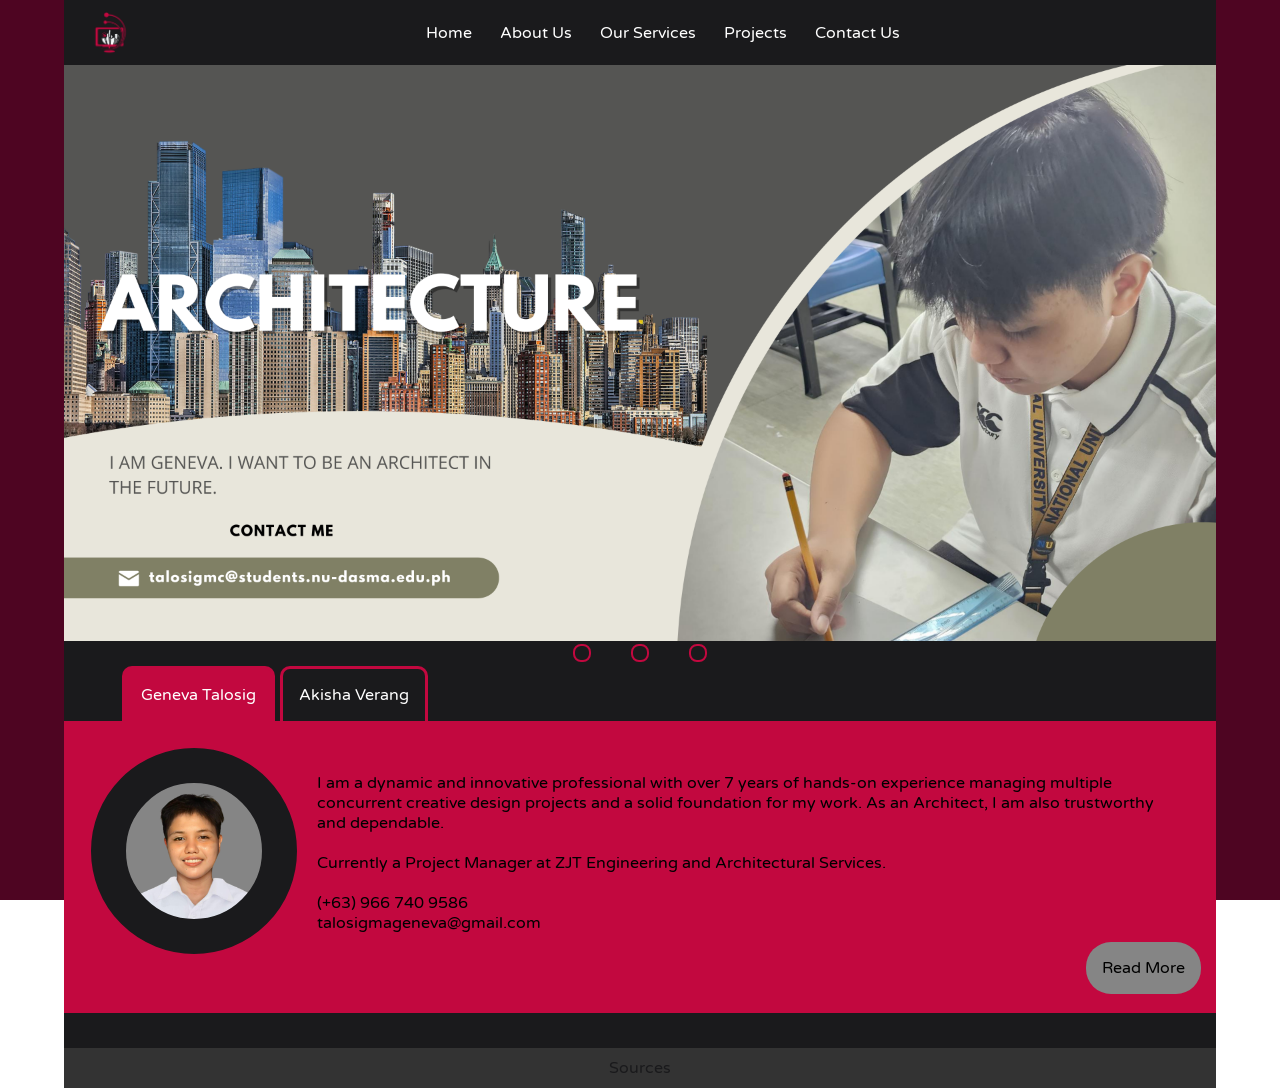
<file: index.html>
<!DOCTYPE html>
<html lang="en">
<head>
    <meta charset="UTF-8">
    <meta http-equiv="X-UA-Compatible" content="IE=edge">
    <meta name="viewport" content="width=device-width, initial-scale=1.0">
    <title>Our Portfolio Website</title>
    <link rel="stylesheet" href="css/style.css">
    <link rel="shortcut icon" href="images/logo.png" type="image/x-icon">
    <script src="js/jquery.js"></script>
    <script src="js/tabs.js"></script>
</head>
<body>
    <!--background-->
    <div class="area">
        <ul class="circles">
            <li></li>
            <li></li>
            <li></li>
            <li></li>
            <li></li>
            <li></li>
            <li></li>
            <li></li>
            <li></li>
            <li></li>
        </ul>
    </div>
    <div class="content">
        <!--
            Navigation Bar
        -->
        <div class="nav">
            <!--logo-->
            <div class="logo">
                <a href="index.html"><img src="images/logo.png" alt="Logo"></a>
            </div>
            <!--navbars-->
            <div class="navbar">
                <ul>
                    <li><a href="index.html">Home</a></li>
                    <li><a href="about.html">About Us</a></li>
                    <li><a href="service.html">Our Services</a></li>
                    <li><a href="projects.html">Projects</a></li>
                    <li><a href="contact.html">Contact Us</a></li>
                </ul>
            </div>
            <!--clear-->
            <div class="clear"></div>
        </div>

        <!--
            Slideshow
        -->
        <!--slider start-->
        <div class="slider">
            <div class="slides">
                <!--radio buttons-->
                <input type="radio" name="radio-btn" id="radio1">
                <input type="radio" name="radio-btn" id="radio2">
                <input type="radio" name="radio-btn" id="radio3">
                <!--slides-->
                <div class="slide first">
                    <img src="images/slideshow/talosig.png" alt="Slideshow first slide">
                </div>
                <div class="slide">
                    <img src="images/slideshow/verang.png" alt="Slideshow second slide">
                </div>
                <div class="slide">
                    <img src="images/slideshow/talosig-verang.png" alt="Slideshow third slide">
                </div>
                <!--buttons-->
                <div class="nav-buttons">
                    <label for="radio1" class="circle-btn"></label>
                    <label for="radio2" class="circle-btn"></label>
                    <label for="radio3" class="circle-btn"></label>
                </div>
            </div>
        </div>

        <!--homepage infos-->
        <div id="tabs">
            <ul>
                <li><a href="#" name="tab1">Geneva Talosig</a></li>
                <li><a href="#" name="tab2">Akisha Verang</a></li>
            </ul>
        </div>
        <div id="tab-content">
            <div id="tab1">
                <img src="images/profiles/talosig-pfp.png" width="18%" alt="Talosig Profile">
                <br>
                <p>I am a dynamic and innovative professional with over 7 years of hands-on experience managing multiple concurrent creative design projects and a solid foundation for my work. As an Architect, I am also trustworthy and dependable.</p>
                <br>
                <p>Currently a Project Manager at ZJT Engineering and  Architectural Services.</p>
                <br>
                <p>(+63) 966 740 9586</p>
                <p>talosigmageneva@gmail.com</p>
                <div class="clear"></div>
                <div class="tab-button">
                    <a href="about.html">Read More</a>
                </div>
            </div>
            
            <div id="tab2">
                <img src="images/profiles/verang-pfp.png" width="18%" alt="Verang Profile">
                <br>
                <p>Hi! I am Akisha Verang I am  Professional Web Developer from the Philippines with skills in web developement and software developement. Experienced in using HTML, CSS, and JavaScript coding languages. Open to new experiences. 
                </p>
                <br>
                <p>Currently a Full-Stack Developer at ISBX Philippines, Inc.</p>
                <br>
                <p>(+63) 967 284 0633</p>
                <p>verangakisha@gmail.com</p>
                <div class="clear"></div>
                <div class="tab-button">
                    <a href="about.html">Read More</a>
                </div>
            </div>
        </div>
        <!--footer-->
        <div class="footer-container">
            <footer>
                <a href="sources.html" target="_blank"><p>Sources</p></a>
            </footer>
        </div>
    </div>

</body>
</html>
</file>
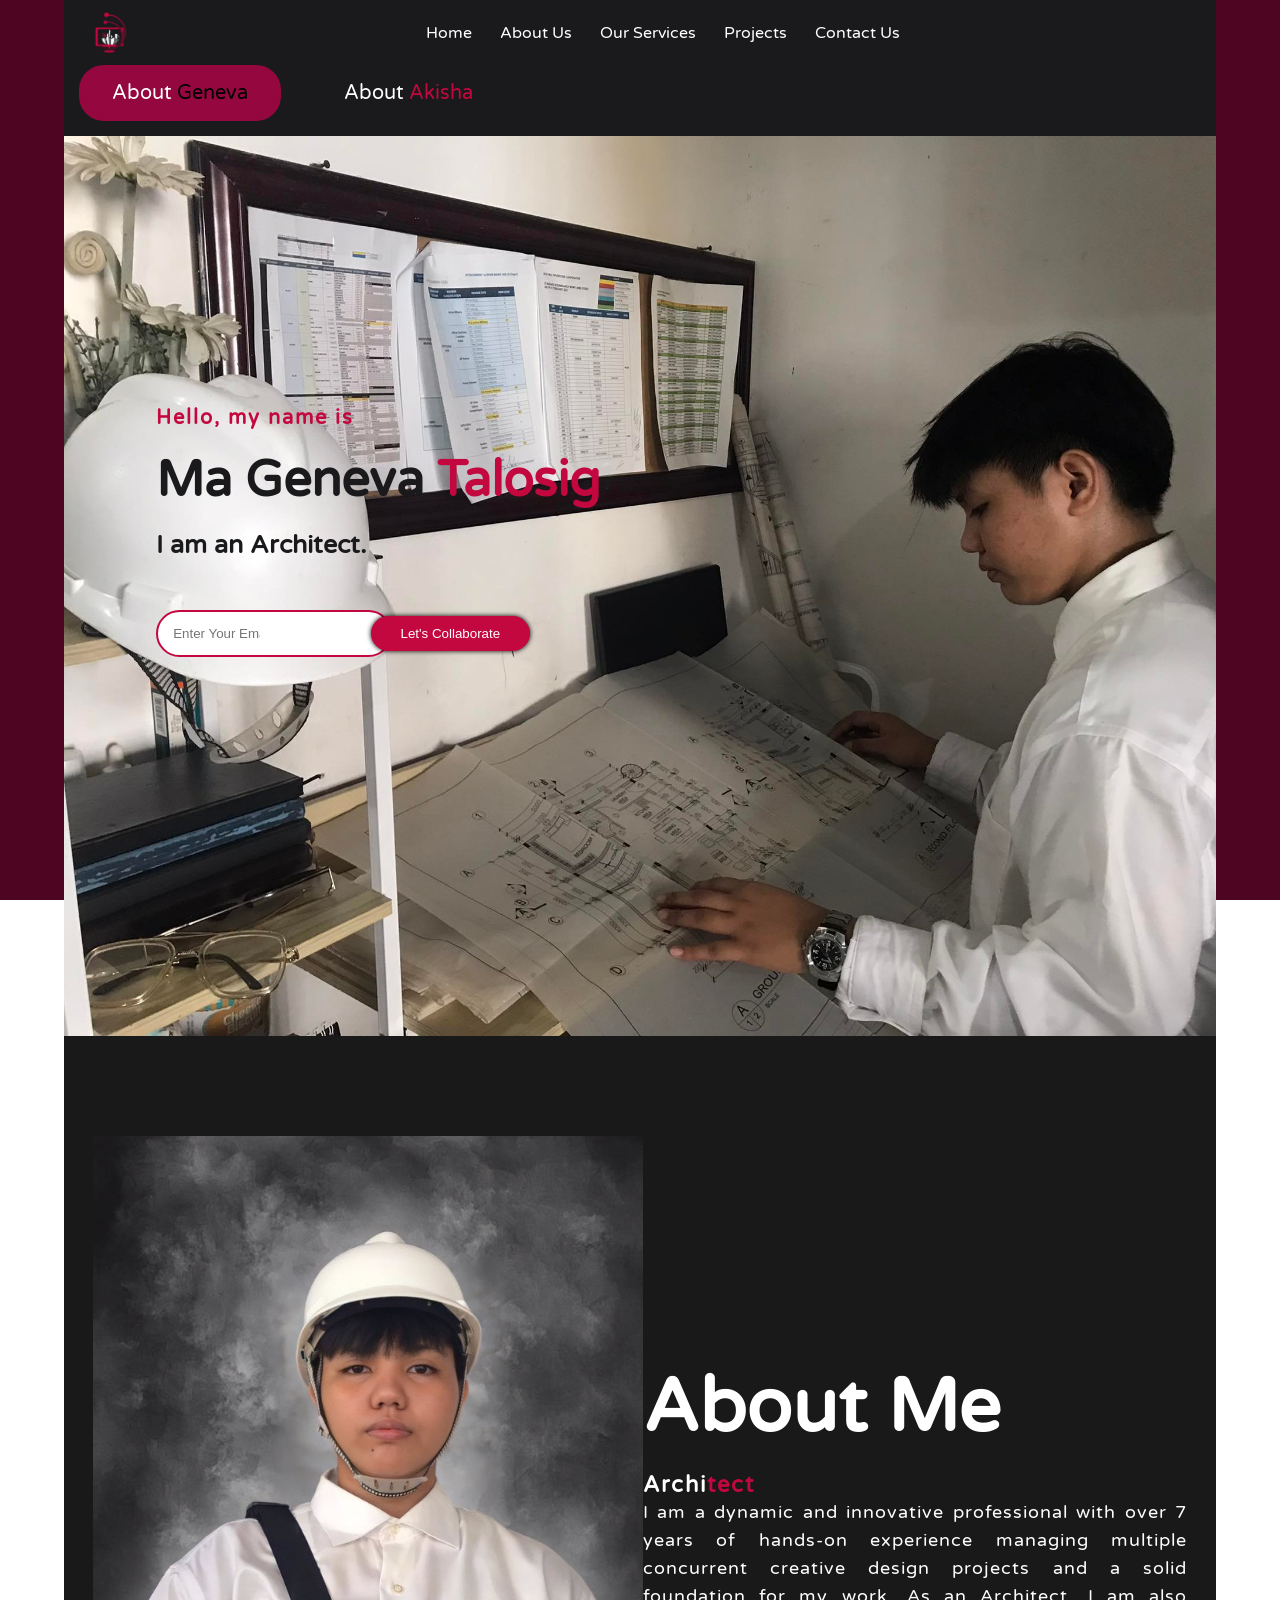
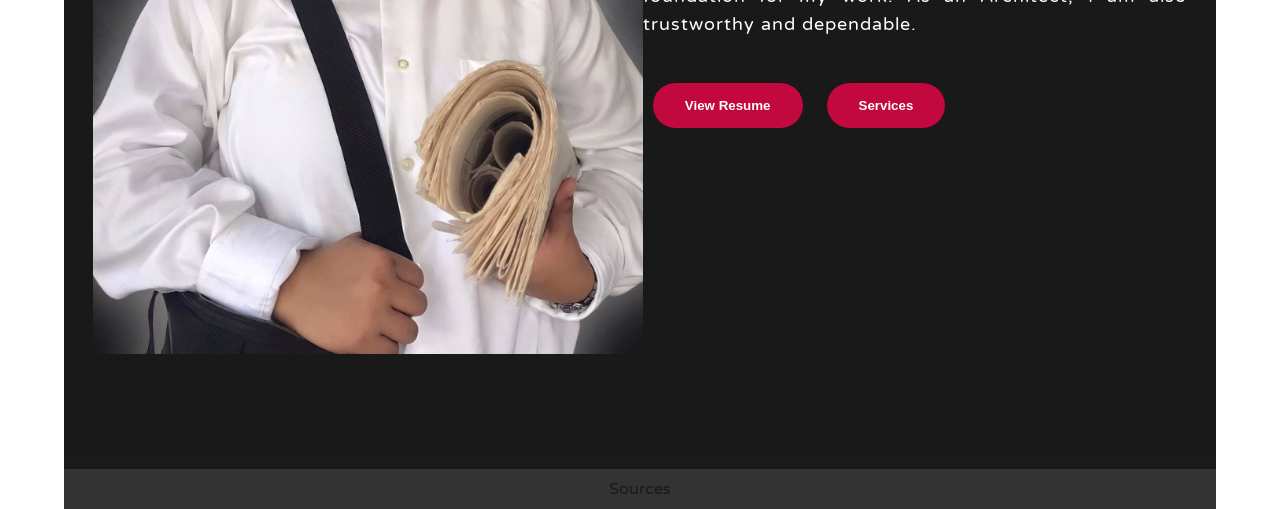
<file: about.html>
<!DOCTYPE html>
<html>
    <head>
        <meta charset="UTF-8">
        <meta http-equiv="X-UA-Compatible" content="IE=edge">
        <meta name="viewport" content="width=device-width, initial-scale=1.0">
        <title>About Us</title>
        <link rel="stylesheet" href="css/style.css">
        <link rel="stylesheet" href="https://cdnjs.cloudflare.com/ajax/libs/font-awesome/5.15.3/css/all.min.css" integrity="sha512-iBBXm8fW90+nuLcSKlbmrPcLa0OT92xO1BIsZ+ywDWZCvqsWgccV3gFoRBv0z+8dLJgyAHIhR35VZc2oM/gI1w==" crossorigin="anonymous" referrerpolicy="no-referrer" />
        <link rel="shortcut icon" href="images/logo.png" type="image/x-icon">
        <script src="js/jquery.js"></script>
        <script src="js/tabs-about.js"></script>
    </head>
    <body>
    <!--background-->
    <div class="area">
        <ul class="circles">
            <li></li>
            <li></li>
            <li></li>
            <li></li>
            <li></li>
            <li></li>
            <li></li>
            <li></li>
            <li></li>
            <li></li>
        </ul>
    </div>
    <div class="content">
        <!--
            Navigation Bar
        -->
        <div class="nav">
            <!--logo-->
            <div class="logo">
                <a href="index.html"><img src="images/logo.png" alt="Logo"></a>
            </div>
            <!--navbars-->
            <div class="navbar">
                <ul>
                    <li><a href="index.html">Home</a></li>
                    <li><a href="about.html">About Us</a></li>
                    <li><a href="service.html">Our Services</a></li>
                    <li><a href="projects.html">Projects</a></li>
                    <li><a href="contact.html">Contact Us</a></li>
                </ul>
            </div>
            <!--clear-->
            <div class="clear"></div>
        </div>

        <div id="about-tab-content">
            <div id="tab1">
                <div class="about-name">
                    <ul>
                        <li class="geneva"><a href="#" name="tab1" class="geneva current">About<span> Geneva</span></a></li>
                        <li class="kisha"><a href="#" name="tab2" class="kisha">About<span> Akisha</span></a></li>
                        <div class="clear"></div>
                    </ul>
                </div>
                <div class="tab-container">
                    <!----hero Section start---->
                    <div class="hero">
                        <div class="about-content">
                            <h4>Hello, my name is</h4>
                            <h1>Ma Geneva<span> Talosig</span></h1>
                            <h3>I am an Architect.</h3>

                            <div class="newslatter">
                                <form>
                                    <input type="email" name="email" id="mail" placeholder="Enter Your Email">
                                    <input type="submit" name="submit" value="Let's Collaborate">
                                </form>
                            </div>
                        </div>
                    </div>
                <!----About section start---->
                        <section class="about">
                            <div class="about-main">
                                <img src="images/profiles/geneva-career.jpg" alt="Geneva career shot">
                                <div class="about-text">
                                <h2>About me</h2>
                                <h5>Archi<span>tect</span></h5>
                                <p>I am a dynamic and innovative professional with over 7 years of hands-on experience managing multiple concurrent creative design projects and a solid foundation for my work. As an Architect, I am also trustworthy and dependable.
                                </p>
                                <a href="talosig-resume.html" target="_blank">
                                <button id="about-button" type="button">View Resume</button></a>
                                <a href="service.html"><button id="about-button" type="button">Services</button></a>
                            </div>
                        </section>
                    </div>
            </div>


                <div id="tab2">
                    <div class="about-name">
                        <ul>
                            <li class="geneva"><a href="#" name="tab1" class="geneva">About<span> Geneva</span></a></li>
                            <li class="kisha"><a href="#" name="tab2" class="kisha current">About<span> Akisha</span></a></li>
                        </ul>
                    </div>
                        <!----hero Section start---->
                    <div class="tab-container">
                        <div class="hero2">
                            <div class="about-content">
                                <h4>Hello, my name is</h4>
                                <h1 style="color:#fff;">Akisha<span> Verang</span></h1>
                                <h3 style="color:#fff;">I am a Developer.</h3>
                    
                                <div class="newslatter">
                                    <form>
                                        <input type="email" name="email" id="mail" placeholder="Enter Your Email">
                                        <input type="submit" name="submit" value="Let's Collaborate">
                                    </form>
                                </div>
                            </div>
                        </div>
                        <!----About section start---->
                                <section class="about">
                                    <div class="about-main">
                                    <img src="images/profiles/verang-career.png" alt="Akisha career shot">
                                    <div class="about-text">
                                    <h2>About me</h2>
                                    <h5>Develo<span>per</span></h5>
                                    <p>I am Akisha Verang I am  Professional Web Developer from the Philippines with skills in web developement and software developement. Experienced in using HTML, CSS, and JavaScript coding languages. Open to new experiences.
                                        </p>
                                        <a href="verang-resume.html" target="_blank">
                                        <button id="about-button" type="button">View Resume</button></a>
                                        <a href="service.html"><button id="about-button" type="button">Services</button></a>
                                    </div>
                                </section>
                            </div>
                        </div>
                    </div>
                <!--footer-->
        <div class="footer-container">
            <footer>
                <a href="sources.html" target="_blank"><p>Sources</p></a>
            </footer>
        </div>
        </div>
    </body>
</html>
</file>
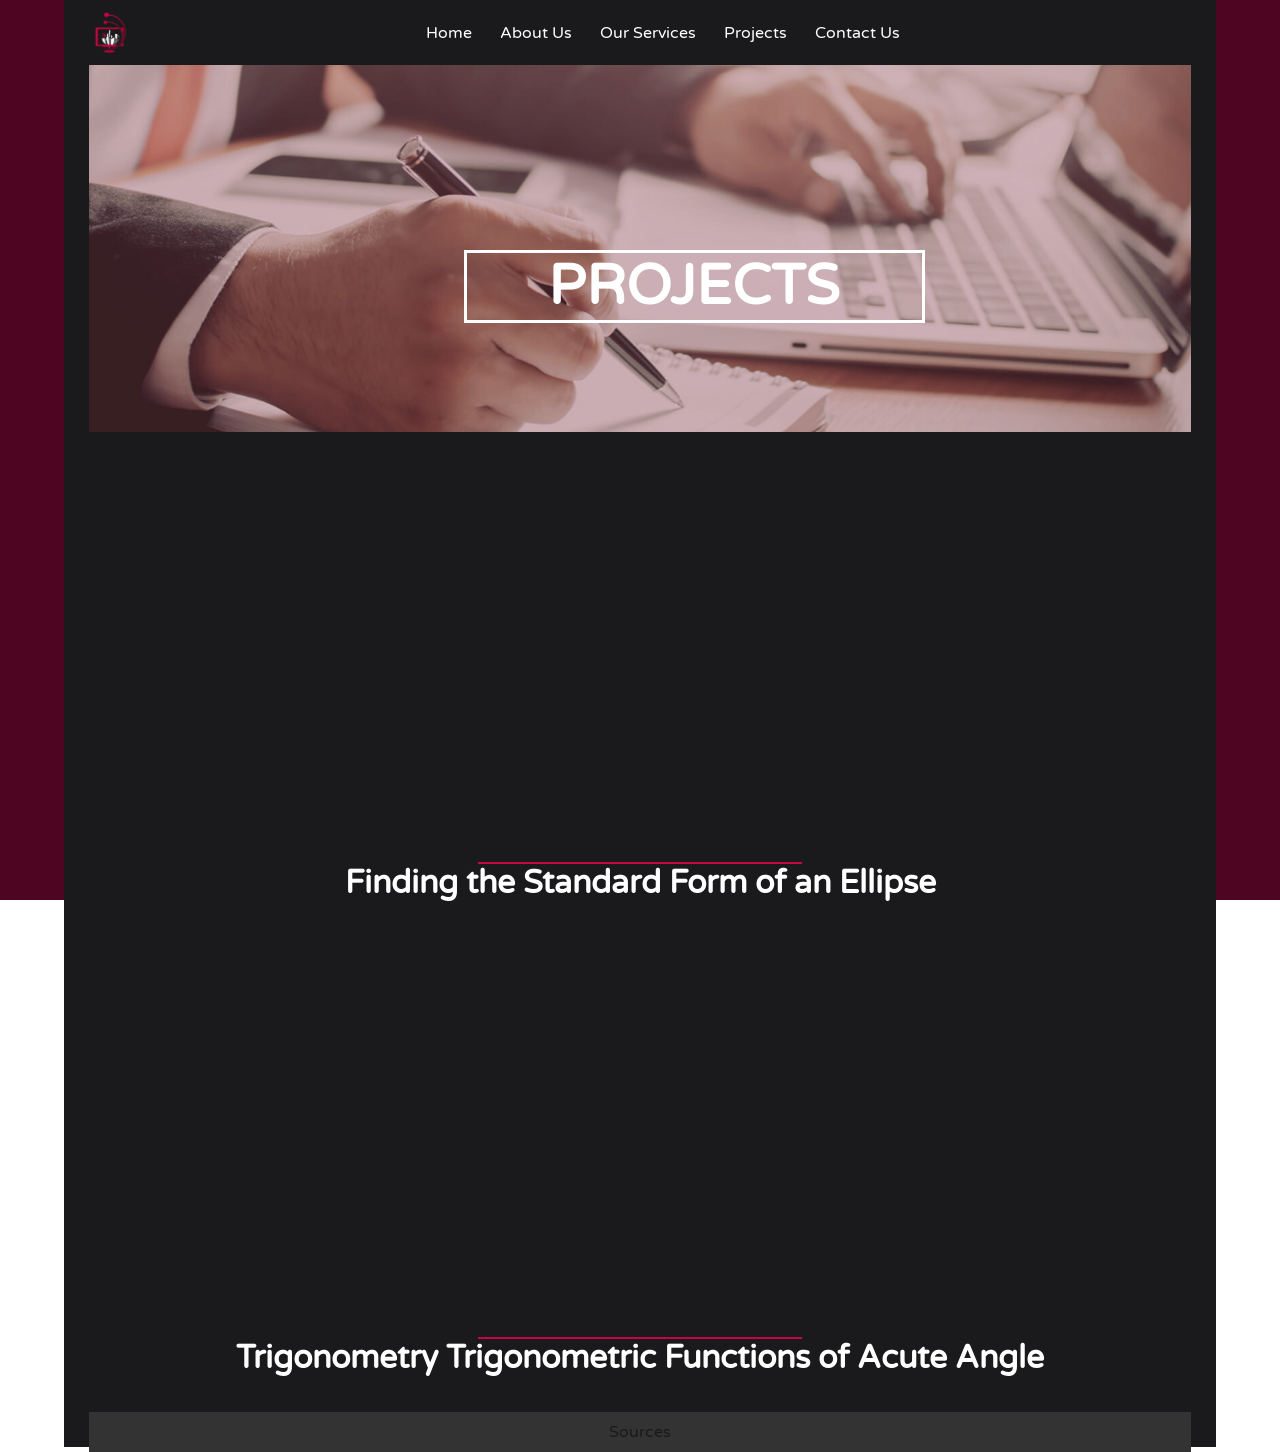
<file: projects.html>
<!DOCTYPE html>
<html lang="en">
    <head>
        <meta charset="UTF-8">
        <meta http-equiv="X-UA-Compatible" content="IE=edge">
        <meta name="viewport" content="width=device-width, initial-scale=1.0">
        <title>Our Portfolio Website</title>
        <link rel="stylesheet" type="text/css" href="css/style.css">
        <link rel="shortcut icon" href="images/logo.png" type="image/x-icon">
    </head>
<body>
<!--background-->
<div class="area">
    <ul class="circles">
        <li></li>
        <li></li>
        <li></li>
        <li></li>
        <li></li>
        <li></li>
        <li></li>
        <li></li>
        <li></li>
        <li></li>
    </ul>
</div>
<div class="content">
       <!--
            Navigation Bar
        -->
     <div class="nav">
            <!--logo-->
        <div class="logo">
            <a href="index.html"><img src="images/logo.png" alt="Logo"></a>
        </div>
            <!--navbars-->
            <div class="navbar">
                <ul>
                    <li><a href="index.html">Home</a></li>
                    <li><a href="about.html">About Us</a></li>
                    <li><a href="service.html">Our Services</a></li>
                    <li><a href="projects.html">Projects</a></li>
                    <li><a href="contact.html">Contact Us</a></li>
                </ul>
            </div>
            <!--clear-->
        <div class="clear"></div>

        <div class="project-header">
            <img src="images/headers/project-header.png" alt="Header" width="100%">
            <div class="project-headtext">
                <h1>PROJECTS</h1>
            </div>
        </div>
        <br>
        <div class="video-container">
            <div class="project-video">
                <iframe width="700" height="350" src="https://www.youtube.com/embed/gL3u639s7sg" frameborder="0"></iframe>
            </div>
            <br>
            <div class="project-text">
                <hr>
                <h1>Finding the Standard Form of an Ellipse</h1>
            </div>
            <br>
            <br>
            <br>
            <br>    
            <div class="project-video">
                <iframe width="700" height="350" src="https://www.youtube.com/embed/P3tnyCHBsdw" frameborder="0"></iframe>
            </div>
            <div class="project-text">
                <hr>
                <h1>
                    Trigonometry Trigonometric Functions of Acute Angle
                </h1>
            </div>
        </div>
        <!--footer-->
        <div class="footer-container">
            <footer>
                <a href="sources.html" target="_blank"><p>Sources</p></a>
            </footer>
        </div>
    </div>
</body>
</html>
</file>
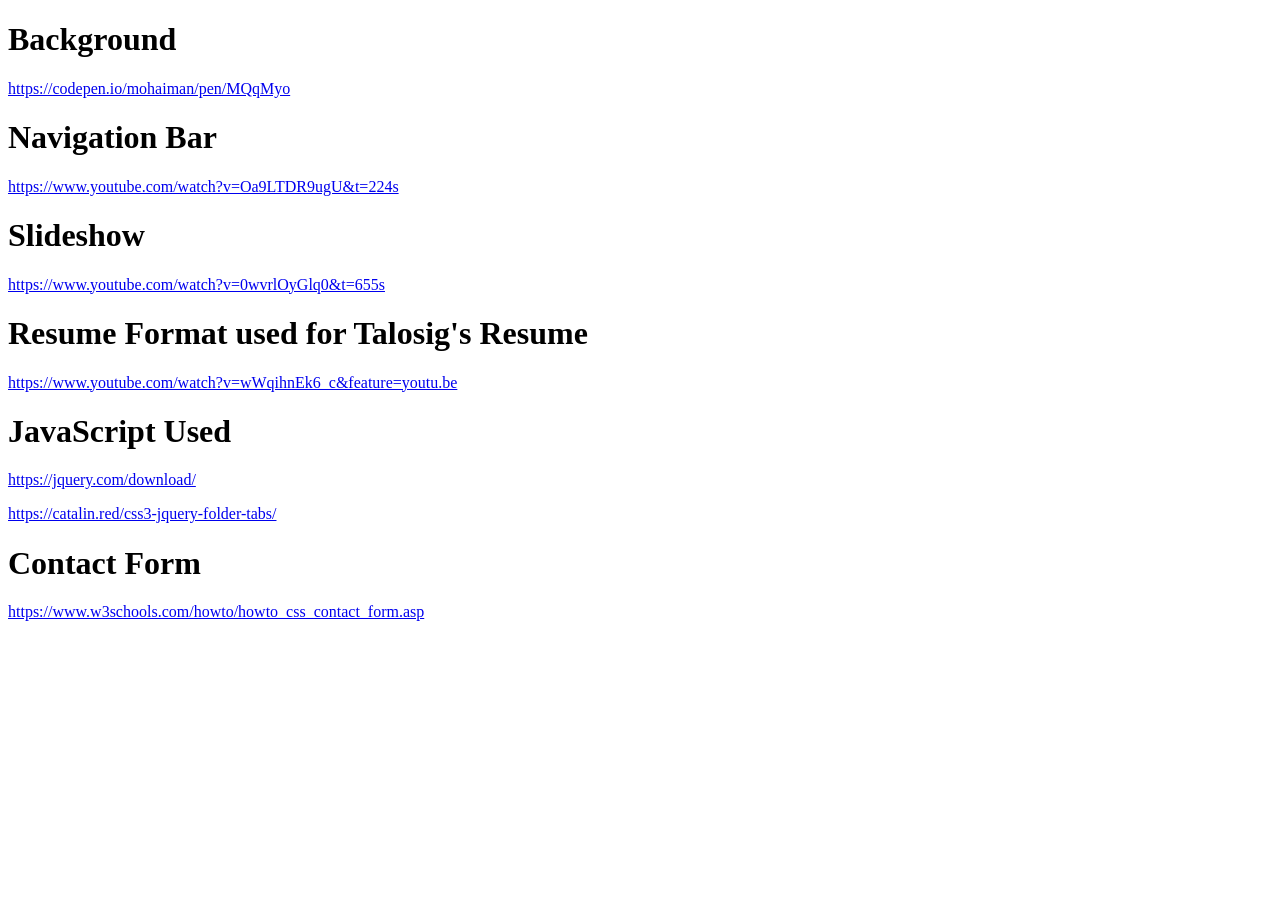
<file: sources.html>
<!DOCTYPE html>
<html lang="en">
<head>
    <meta charset="UTF-8">
    <meta http-equiv="X-UA-Compatible" content="IE=edge">
    <meta name="viewport" content="width=device-width, initial-scale=1.0">
    <title>Sources</title>
</head>
<body>
    <h1>Background</h1>
    <a href="https://codepen.io/mohaiman/pen/MQqMyo"><p>https://codepen.io/mohaiman/pen/MQqMyo</p></a>
    <h1>Navigation Bar</h1>
    <a href="https://www.youtube.com/watch?v=Oa9LTDR9ugU&t=224s">https://www.youtube.com/watch?v=Oa9LTDR9ugU&t=224s</a>
    <h1>Slideshow</h1>
    <a href="https://www.youtube.com/watch?v=0wvrlOyGlq0&t=655s">https://www.youtube.com/watch?v=0wvrlOyGlq0&t=655s</a>
    <h1>Resume Format used for Talosig's Resume</h1>
    <a href="https://www.youtube.com/watch?v=wWqihnEk6_c&feature=youtu.be">https://www.youtube.com/watch?v=wWqihnEk6_c&feature=youtu.be</a>
    <h1>JavaScript Used</h1>
    <a href="https://jquery.com/download/">https://jquery.com/download/</a>
    <a href="https://catalin.red/css3-jquery-folder-tabs/"><p>https://catalin.red/css3-jquery-folder-tabs/</p></a>
    <h1>Contact Form</h1>
    <a href="https://www.w3schools.com/howto/howto_css_contact_form.asp"><p>https://www.w3schools.com/howto/howto_css_contact_form.asp</p></a>
</body>
</html>
</file>
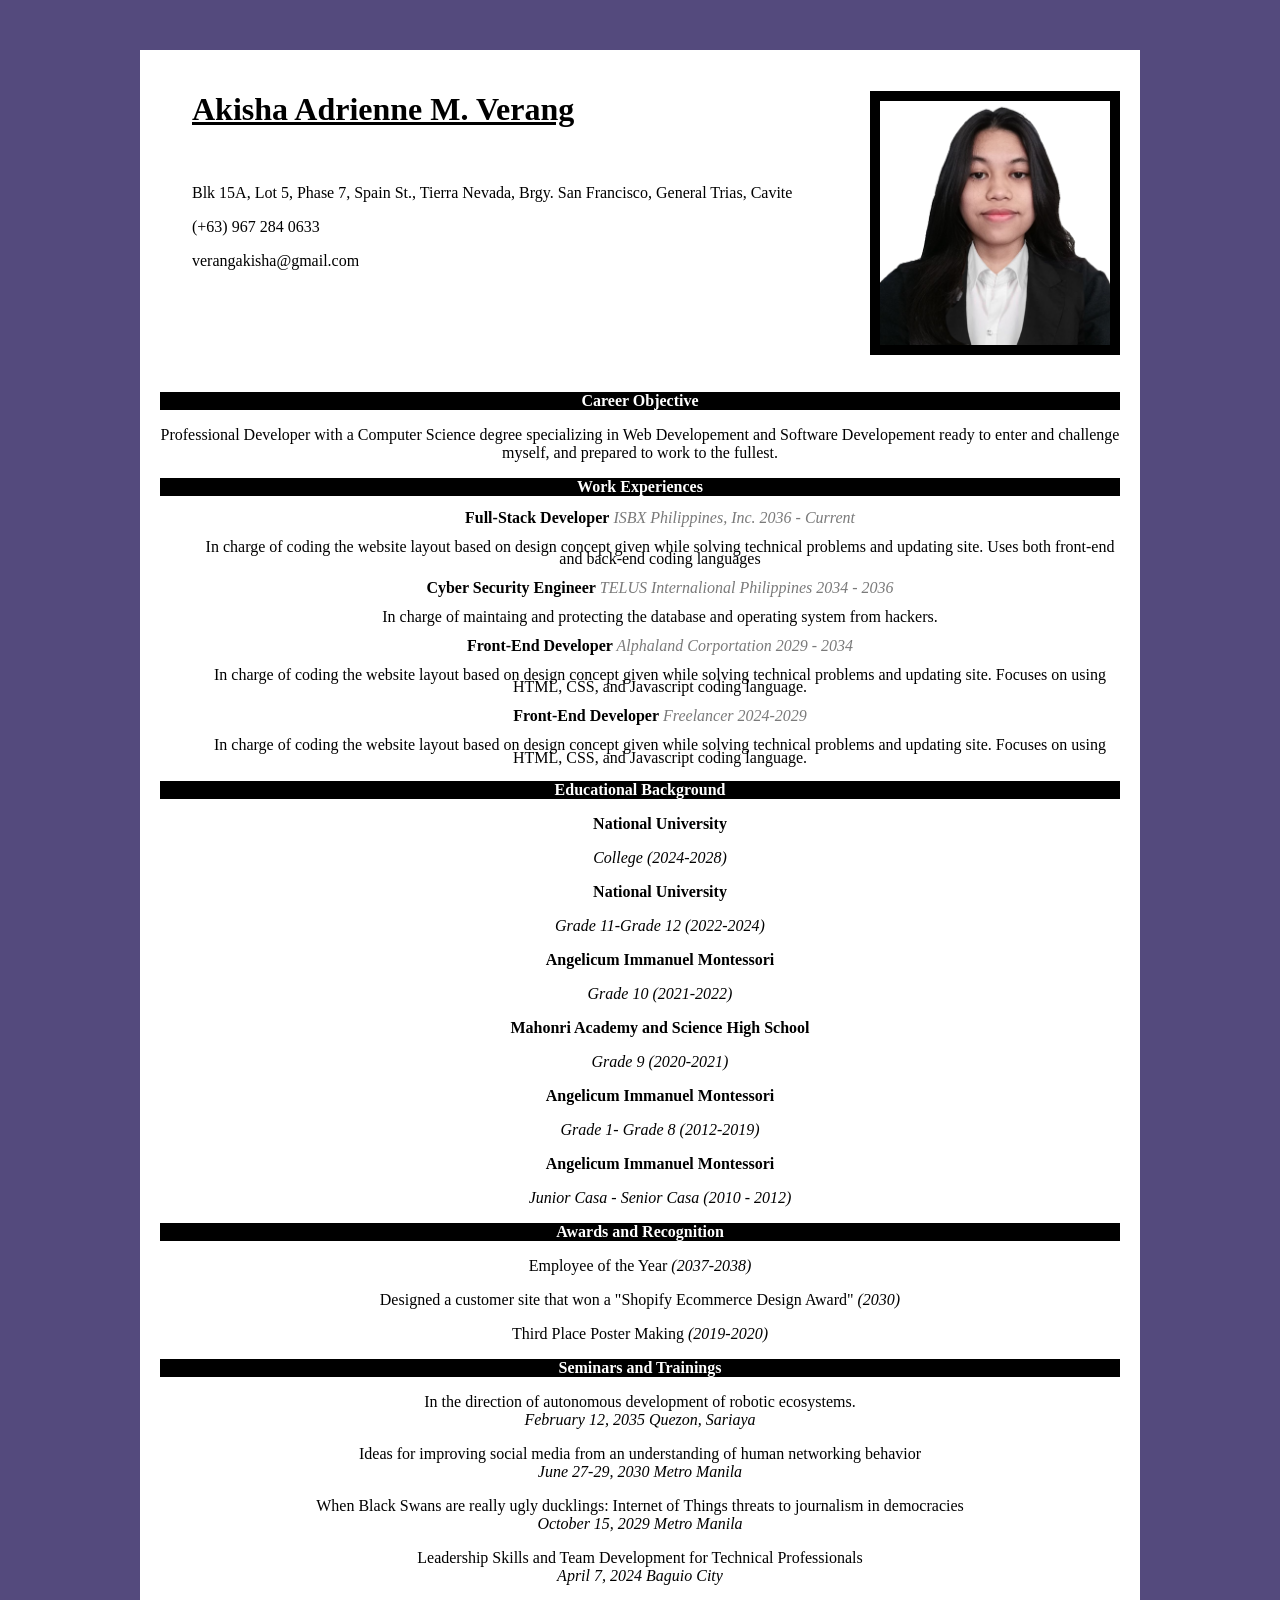
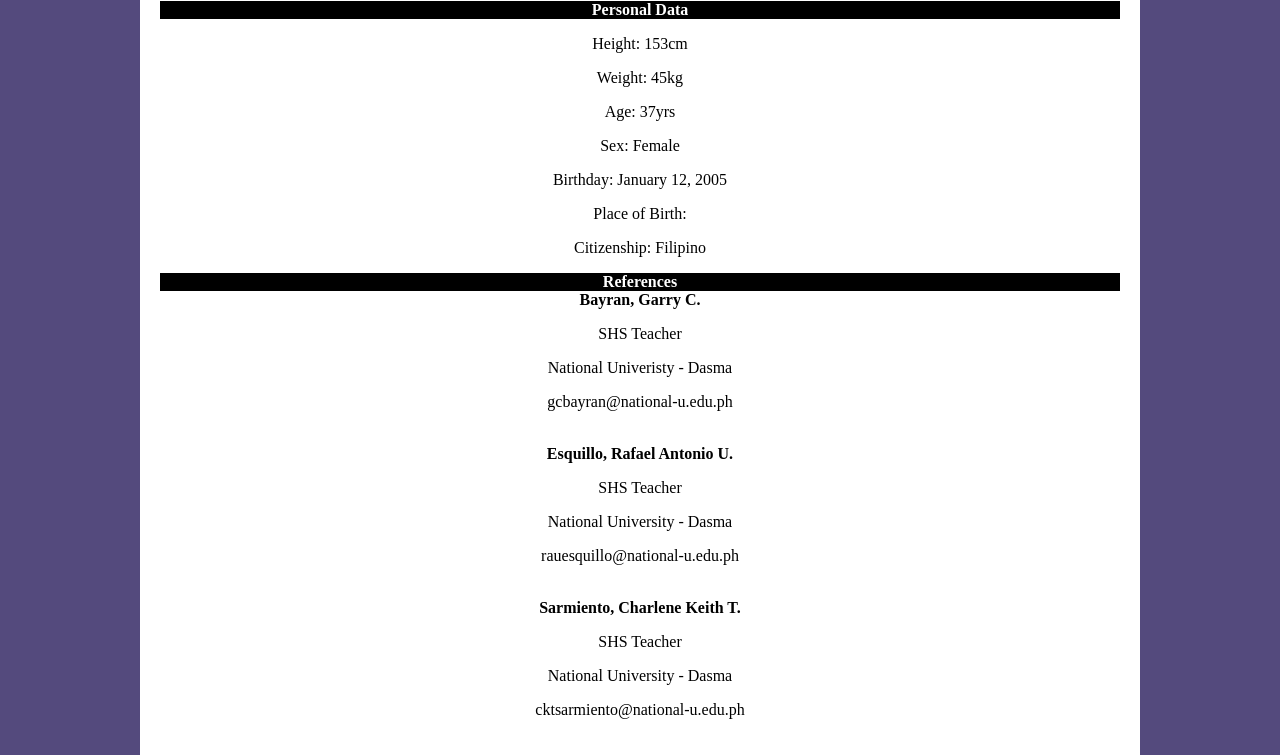
<file: verang-resume.html>
<!DOCTYPE html>
<html>
<head>
    <title>Verang Resume</title>
    <link rel="stylesheet" href="css/verang-resume-style.css">
</head>
<body>
    <div class="container">
        <div class="content">
                <div class="image fright">
                    <img src="images/profiles/verang-resumepic.png" alt="Akisha Verang" width="100%">
                </div>
            <div class="headline">
                <h1><u>Akisha Adrienne M. Verang</u></h1>
                <br>
                <p>Blk 15A, Lot 5, Phase 7, Spain St., Tierra Nevada, Brgy. San Francisco, General Trias, Cavite</p>
                <p>(+63) 967 284 0633</p>
                <p>verangakisha@gmail.com</p>
            </div>
            <br>
            <br>
            <br>
            <br>
            <br>
            <div class="objective">
                <div class="objective-head">
                    <p><b>Career Objective</b></p>
                </div>
                <p>Professional Developer with a Computer Science degree specializing in Web Developement and Software Developement ready to enter and challenge myself, and prepared to work to the fullest.</p>
            </div>
            <div class="work-exp">
                <div class="work-exp-head">
                    <b>Work Experiences</b>
                </div>
                <div class="work-exp-text">
                    <ul>
                        <li><p><b>Full-Stack Developer</b><i> ISBX Philippines, Inc. 2036 - Current</i></p>
                            <p>In charge of coding the website layout based on design concept given while solving technical problems and updating site. Uses both front-end and back-end coding languages</p></li>
                        <li><p><b>Cyber Security Engineer</b><i> TELUS Internalional Philippines 2034 - 2036</i></p>
                            <p>In charge of maintaing and protecting the database and operating system from hackers.</p></li>

                        <li><p><b>Front-End Developer</b><i> Alphaland Corportation 2029 - 2034</i></p>
                            <p>In charge of coding the website layout based on design concept given while solving technical problems and updating site. Focuses on using HTML, CSS, and Javascript coding language.</p></li>
                        <li><p><b>Front-End Developer</b> <i>Freelancer 2024-2029</i></b></p>
                        <p>In charge of coding the website layout based on design concept given while solving technical problems and updating site. Focuses on using HTML, CSS, and Javascript coding language.</p></li>

                    </ul>
                </div>
            </div>
            <div class="education">
                <div class="education-head">
                    <b>Educational Background</b>
                </div>
                <div class="education-year">
                    <div class="tertiary">
                    <ul>
                        <li>
                            <p><b>National University</b></p>
                            <i>College (2024-2028)</i>
                        </li>
                    </ul>
                    </div>
                    <div class="secondary">
                    <ul>
                        <li>
                            <p><b>National University</b></p>
                            <i>Grade 11-Grade 12 (2022-2024)</i>
                        </li>
                        <li>
                            <p><b>Angelicum Immanuel Montessori</b></p>
                            <i>Grade 10 (2021-2022)</i>
                        </li>
                        <li>
                            <p><b>Mahonri Academy and Science High School</b></p>
                            <i>Grade 9 (2020-2021)</i>
                        </li>
                        <li>
                            <p><b>Angelicum Immanuel Montessori</b></p>
                            <i>Grade 1- Grade 8 (2012-2019)</i>
                        </li>
                    </ul>
                    <div class="primary">
                    <ul>
                        <li>
                            <p><b>Angelicum Immanuel Montessori</b></p>
                            <i>Junior Casa - Senior Casa (2010 - 2012)</i>
                        </li>
                    </ul>
                    </div>
                </div>
            </div>
            <div class="awards">
                <div class="award-head">
                    <b>Awards and Recognition</b>
                </div>
                <p>Employee of the Year<i> (2037-2038)</i></p>
                <p>Designed a customer site that won a "Shopify Ecommerce Design Award"<i> (2030)</i></p>
                <p>Third Place Poster Making <i>(2019-2020)</i></p>
            </div>
            <div class="seminars">
                <div class="seminars-head">
                    <b>Seminars and Trainings</b>
                </div>
                <p>In the direction of autonomous development of robotic ecosystems. <br><i>February 12, 2035 Quezon, Sariaya</i></p>
                <p>Ideas for improving social media from an understanding of human networking behavior <br><i>June 27-29, 2030 Metro Manila</i></p>
                <p>When Black Swans are really ugly ducklings: Internet of Things threats to journalism in democracies <br><i>October 15, 2029 Metro Manila</i></p>
                <p>Leadership Skills and Team Development for Technical Professionals <br><i>April 7, 2024 Baguio City</i></p>
            </div>
            <div class="personal-data">
                <div class="personal-data-head">
                    <b>Personal Data</b>
                </div>
                <p>Height: 153cm</p>
                <p>Weight: 45kg</p>
                <p>Age: 37yrs</p>
                <p>Sex: Female</p>
                <p>Birthday: January 12, 2005</p>
                <p>Place of Birth:</p>
                <p>Citizenship: Filipino</p>
            </div>
            <div class="references">
                <div class="references-head">
                    <b>References</b>
                </div>
                <b>Bayran, Garry C.</b>
                <p>SHS Teacher</p>
                <p>National Univeristy - Dasma</p>
                <p>gcbayran@national-u.edu.ph</p>
                <br>
                <b>Esquillo, Rafael Antonio U.</b>
                <p>SHS Teacher</p>
                <p>National University - Dasma</p>
                <p>rauesquillo@national-u.edu.ph</p>
                <br>
                <b>Sarmiento, Charlene Keith T.</b>
                <p>SHS Teacher</p>
                <p>National University - Dasma</p>
                <p>cktsarmiento@national-u.edu.ph</p>
            </div>
        </div>
    </div>
</body>
</html>
</file>
<file: css/style.css>
*{
    margin:0;
    padding:0;
    box-sizing: border-box;
}

@font-face {
    font-family: ValeraRound;
    src: url(../fonts/VarelaRound-Regular.ttf);
}


body{
    margin:0;
    padding:0;
    background: transparent;
    font-family: ValeraRound;
}

/*
background
*/
.area{
    background: #4e0522;   
    width: 100%;
    height:100vh;
    z-index: 0;
    position: fixed;
}

.circles{
    position: absolute;
    top: 0;
    left: 0;
    width: 100%;
    height: 100%;
    overflow: hidden;
}

.circles li{
    position: absolute;
    display: block;
    list-style: none;
    width: 20px;
    height: 20px;
    background: rgba(255, 255, 255, 0.2);
    animation: animate 25s linear infinite;
    bottom: -150px;
    
}

.circles li:nth-child(1){
    left: 10%;
    width: 80px;
    height: 80px;
    animation-delay: 0s;
}


.circles li:nth-child(2){
    left: 90%;
    width: 20px;
    height: 20px;
    animation-delay: 2s;
    animation-duration: 12s;
}

.circles li:nth-child(3){
    left: 1%;
    width: 20px;
    height: 20px;
    animation-delay: 4s;
}

.circles li:nth-child(4){
    left: 90%;
    width: 60px;
    height: 60px;
    animation-delay: 0s;
    animation-duration: 18s;
}

.circles li:nth-child(5){
    left: 10%;
    width: 20px;
    height: 20px;
    animation-delay: 0s;
}

.circles li:nth-child(6){
    left: 90%;
    width: 110px;
    height: 110px;
    animation-delay: 3s;
}

.circles li:nth-child(7){
    left: 1%;
    width: 150px;
    height: 150px;
    animation-delay: 7s;
}

.circles li:nth-child(8){
    left: 90%;
    width: 25px;
    height: 25px;
    animation-delay: 15s;
    animation-duration: 45s;
}

.circles li:nth-child(9){
    left: 1%;
    width: 15px;
    height: 15px;
    animation-delay: 2s;
    animation-duration: 35s;
}

.circles li:nth-child(10){
    left: 90%;
    width: 150px;
    height: 150px;
    animation-delay: 0s;
    animation-duration: 11s;
}

@keyframes animate {

    0%{
        transform: translateY(0) rotate(0deg);
        opacity: 1;
        border-radius: 0;
    }

    100%{
        transform: translateY(-1000px) rotate(720deg);
        opacity: 0;
        border-radius: 50%;
    }

}

/*
content
*/
.content{
    position: absolute;
    left: 5%;
    width:90%;
    background: #1A1A1C!important;
}

/*clear*/
.clear{
    clear: both;
}

/*footer*/
.footer-container{
    margin:0 auto;
    padding:0;
    width:100%;
}

footer{
    margin:auto 0;
    padding:10px;
    z-index:10;
    position:relative;
    top:15px;
    background-color: #333;
    text-align: center;
}

footer a{
    text-decoration: none;
    color:#1A1A1C;
}

/*------------
Navigation bar
--------------*/
.nav{
    margin:0;
    padding: 10px 25px;
    width:100%;
    background-color: #1A1A1C;
    z-index: 1;
    display: flex;
    align-items: center;
    justify-content: space-between;
    flex-wrap: wrap;
    gap: 10px;
}

.navbar ul{
    margin:0;
    padding:0;
    list-style-type: none;
    display: flex;
    flex-wrap: wrap;
    align-items: center;
}

.navbar li a{
    margin: 0;
    padding:10px 14px;
    display: block;
    text-decoration: none;
    color:#fff;
    white-space: nowrap;
}

.navbar li a:hover{
    color:#C2083F;
}

.logo{
    margin:0;
    padding: 0;
    width: auto;
    flex-shrink: 0;
}

.logo img{
    width: 45px;
    display: block;
}

/*----------
Slideshow
------------*/
.slider{
    margin: 0 0 10px 0;
    padding:0;
    width:100%;
    overflow:hidden;
}

.slides{
    width:500%;
    display:flex;
}

.slides input{
    display:none;
}

.slide{
    width:20%;
    transition: 2s;
}

.slide img{
    width: 100%;
}

/*buttons*/
.nav-buttons{
    margin:0;
    left:25%;
    top:60%;
    width:50%;
    display:flex;
    position: absolute;
    justify-content: center;
}

.circle-btn{
    border:2px solid #C2083F;
    padding: 7px;
    border-radius: 8px;
    cursor:pointer;
    transition: 1s;
}

.circle-btn:not(:last-child){
    margin-right:40px;
}

.circle-btn:hover{
    background: #C2083F;
}

#radio1:checked ~ .first{
    margin-left:0;
}

#radio2:checked ~ .first{
    margin-left:-20%;
}

#radio3:checked ~ .first{
    margin-left:-40%;
}

/*------------
Homepage infos
-------------*/
#tabs ul{
    margin:20px;
    margin-right: auto;
    margin-left: auto;
    padding:0;
    width:100%;
    overflow:hidden;
    list-style-type: none;
}

#tabs li a{
    margin: 0;
    margin-left: auto;
    margin-right: 5px;
    padding:16px 16px;
    float: left;
    display:block;
    position:relative;
    left:5%;
    text-decoration: none;
    background-color: #1A1A1C;
    border: 3px solid #C2083F;
    border-bottom:transparent;
    color:#fff;
    border-radius: 10px 10px 0 0;
}

#tabs #current a,
#tabs #current a::after {
  background-color: #C2083F;
  z-index: 3;
  border-bottom:transparent;
}

#tab-content{
    margin: -20px;
    margin-left: auto;
    margin-right: auto;
    margin-bottom: 20px;
    padding: 2em;
    padding-bottom: 4em;
    min-height: 220px;
    position: relative;
    background:#C2083F;
    border-left: transparent;
    border-right: transparent;
    z-index:5;
}

#tab-content img{
    border-radius: 50%;
    float:left;
    margin-left: 0;
    margin-right: 25px;
    padding:0;
    outline: 35px solid #1A1A1C;
    outline-offset: -30px;
}

.tab-button{
    position: absolute;
    right: 15px;
    bottom: 35px;
    padding:0;
    width:100%;
    text-align: right;
}

.tab-button a{
    margin:0;
    padding:16px;
    width:100;
    text-decoration: none;
    background-color: #858585;
    color:#000;
    border-radius: 25px;
}

.tab-button a:hover{
    background-color: #1A1A1C;
    color:#fff;
}

/*about us*/

.about-name ul{
    margin:0;
    padding:0;
    margin-bottom: 15px;
    overflow:hidden;
    list-style-type: none;
    font-size: 20px;
}

.about-name li a{
    margin: 0 15px;
    padding:13px 30px;
    float: left;
    display:block;
    position: relative;
    text-decoration: none;
    color:#fff;
    border-radius:25px;
    border: 3px solid transparent;
    background-color: #1A1A1C;

}

.about-name li a:hover{
    color: white;
    text-decoration: none;
    border: 3px solid #C2083F;
    padding: 13px 30px;
    border-radius: 30px;
    transition: .4s;
}
.about-name #current a,
.about-name .current a::after,
.about-name li a.current {
  background-color: #94073F;
  color:#fff;
  border-radius: 25px;
  border: 3px solid #94073F;
}

.tab-container{
    margin:0;
    padding:0;
    width:100%;
}

.hero{
    height: 100vh;
    width: 100%;
    background-image: url(../images/backgrounds/geneva-aboutbackground.jpg);
    background-size: cover;
    background-position: center;
    position:relative;
}

.hero2{
    height: 100vh;
    width: 100%;
    background-image: url(../images/backgrounds/verang-aboutbackground.jpg);
    background-size: cover;
    background-position: center;
    position:relative;
}

span{
    color: #C3073F;
}

.current span{
    color:#000;
}
.about-content{
    position: absolute;
    top: 30%;
    left: 8%;
}
.about-content h1{
    color: #1a1a1d;
    margin: 20px 0px 20px;
    font-size: 50px;
}
.about-content h3{
    color: #1a1a1d;
    font-size: 25px;
    margin-bottom: 50px;
}
.about-content h4{
    color: #C3073F;
    letter-spacing: 2px;
    font-size: 20px;
}
.newslatter form{
    width: 380px;
    max-width: 100%;
    position: relative;
}
.newslatter form input:first-child{
    display: inline-block;
    width: 62%;
    padding: 14px 130px 14px 15px;
    border: 2px solid #C3073F;
    outline: none;
    border-radius: 30px;
}
.newslatter form input:last-child{
    position: absolute;
    display: inline-block;
    outline: none;
    border: none;
    padding: 10px 30px;
    border-radius: 30px;
    background-color: #C3073F;
    color: white;
    box-shadow: 0px 0px 5px #000, 0px 0px #858585;
    top: 6px;
    right: 6px;
}
.about{
    width: 100%;
    padding: 100px 0px;
    background-color: #191919;
}
.about img{
    height: auto;
    width: 550px;
    margin-left: 75;
}

.about-text{
    width: 550px;
}
.about-main{
    width: 1130px;
    max-width: 95%;
    margin: 0 auto;
    display: flex;
    align-items: center;
    justify-content: space-around;
}
.about-text h2{
    color: white;
    font-size: 75px;
    text-transform: capitalize;
    margin-bottom: 20px;
}
.about-text h5{
    color: white;
    letter-spacing: 2px;
    font-size: 22px;
}
.about-text p{
    color: #fcfcfc;
    letter-spacing: 1px;
    line-height: 28px;
    font-size: 18px;
    margin-bottom: 45px;
    text-align: justify;
}

.about-text a{
    margin:0 10px;
}
#about-button{
    background-color: #C3073F;
    color: white;
    text-decoration: none;
    border: 2px solid transparent;
    font-weight: bold;
    padding: 13px 30px;
    border-radius: 30px;
    transition: .4s;
}
#about-button:hover{
    background-color: transparent;
    border: 2px solid;
}
.click{
    width: 100%;
    padding: 100px 0px;
    background-color: #191919;
}
button2{
    background-color: #C3073F;
    color: white;
    text-decoration: none;
    border: 2px solid transparent;
    font-weight: bold;
    padding: 13px 30px;
    border-radius: 30px;
    transition: .4s;
}
button2:hover{
    background-color: transparent;
    border: 2px solid;
}


/*services*/

.service-container{
    margin:0;
    padding:0;
    width:100%;
}

.service-page{
    margin:0;
    padding:0;
}

.service-head{
    margin:0;
    padding:0;
    width:100%;
}

.service-headpic{
    margin:0 auto;
    margin-top:-10%;
    padding:0;
    width:25%;
}

.service-headpic img{
    border-radius: 50%;
    outline:50px solid #1A1A1C;
    outline-offset: -45px;
}

.service-content{
    margin-top:0;
    padding:0;
    width:100%;
    color:#fff;
    text-align:center;
}

.service-name hr{
    margin:auto;
    width:25%;
    color:#C2083F;
    border: 2px solid #C2083F;
}

.service-image{
    width:100%;
}

.service-image ul{
    margin:0;
    padding:20px;
    width:100%;
    list-style-type: none;
    display: flex;
    flex-wrap: wrap;
    justify-content: center;
    align-items: flex-start;
    gap: 20px;
}

.service-image ul li{
    padding:20px;
    width: 180px;
    box-sizing: border-box;
    text-align: center;
}

.service-image hr{
    width:100%;
    color:#C2083F;
    border: 1px solid #C2083F;
}

.service-name ul{
    margin:0 auto;
    padding:0;
    display: flex;
    flex-wrap: wrap;
    justify-content: center;
    align-items: center;
    gap: 15px;
    list-style-type: none;
    font-size: 20px;
    width: 100%;
}

.service-name li a{
    margin: 0;
    padding:13px 30px;
    display:block;
    text-decoration: none;
    color:#fff;
    border-radius:25px;
    border: 3px solid transparent;
    background-color: #1A1A1C;
    white-space: nowrap;
}

.service-name li a:hover{
    color: white;
    text-decoration: none;
    border: 3px solid #C2083F;
    padding: 13px 30px;
    border-radius: 30px;
    transition: .4s;
}
.service-name #current a,
.service-name .current a::after,
.service-name li a.current {
  background-color: #94073F;
  color:#fff;
  border-radius: 25px;
  border: 3px solid #94073F;
}

/*projects*/
.project-header{
    margin:0;
    padding:0;
    width:100%;
}

.project-headtext{
    margin:0;
    padding:0;
    position: absolute;
    top:250px;
    left:400px;
    font-size: 28px;
    width: 40%;
    text-align: center;
}

.project-headtext h1{
    color:#fff;
    border:3px solid #fff;
}

.video-container{
    margin:10px;
    padding:0;
    width:100%;
    position:relative;
}

.project-video{
    margin:0;
    padding:0;
    width:100%;
    text-align: center;
}

.project-video iframe{
    border-radius: 15px;
}

.project-text{
    width:100%;
    text-align: center;
}

.project-text hr{
    margin:0 auto;
    border:1px solid #C2083F;
    width:30%;
}

.project-text h1{
    color:#fff;
}

/*----------------
float
----------------*/
.fleft {
    float: left;
}

.fright {
    float: right;
}


/*contact*/
.contact-headtext{
    margin:0;
    padding:0;
    position: absolute;
    top:250px;
    left:400px;
    font-size: 28px;
    width: 40%;
    text-align: center;
}

.contact-headtext h1{
    color:#fff;
    border:3px solid #fff;
}

.contact-header{
    margin:0;
    text-align: center;
    color:#fff;
}

.profile-container{
    margin:20px;
    padding:0;
}

.profile-content h2{
    margin:10px;
    padding:0;
    color:#fff;
}
/*socmed icons*/
.soc-icon{
    margin:0;
}

.soc-icon .icon ul{
    color:#fff;
}

.soc-icon ul{
    margin:0 auto;
}

.soc-icon li{
    margin:0;
    padding:10px 16px;
    width:100%;
    min-height: 46px;
    box-sizing: border-box;
    list-style-type: none;
    border: 2px solid #C2083F;
    border-radius: 25px;
    display: flex;
    align-items: center;
}

.soc-icon li p{
    white-space: nowrap;
    margin: 0;
}

.soc-icon li p{
    color:#fff;
}

.soc-icon li:hover{
    background-color: #C2083F;
}

.soc-icon ul li{
    text-align: right;
}

.soc-image{
    margin:-10px auto;
    margin-left:20px;
    padding:0;
    width:22%;
}

.soc-image img{
    width:100%;
    border-radius: 50%;
    outline: 30px solid #1A1A1C;
    outline-offset: -25px;
}

.soc-image2{
    margin:-10px auto;
    margin-right:20px;
    padding:0;
    width:22%;
}

.soc-image2 img{
    width:100%;
    border-radius: 50%;
    outline: 30px solid #1A1A1C;
    outline-offset: -25px;
}

.profile-container{
    text-align: center;
}

.profile-content .soc-icon ul li ion-icon{
font-size: 1.2em;
margin-right: 10px;
color: #fff;
}

.profile-container{
    margin:15px auto;
}

.rightside{
    padding-left: 40px;
}

.profile-container .profile ul{
    color: #fff;
}

.profile-container .profile ul{
    position: relative;
    margin: -10px 0 10px;
    margin-right:30px;
    width:55%;
    float:right;
}
.profile-container .profile ul li{
    list-style: none;
    margin: 15px 10px;
    line-height: 1.2em;
    color: #333;
    cursor: pointer;
    display: flex;
}
.profile-container .profile-2 ul li{
        list-style: none;
        margin: 15px 10px;
        line-height: 1.2em;
        color: #333;
        cursor: pointer;
        display: flex;
}
.profile-container .profile-2 ul.soc-icon li{
    flex-direction: column;
    margin: 25px -40px;
    margin-top: -5%;
    margin-bottom: -5%;
}
.profile-container .profile-2 ul{
    position: relative;
    margin: 10px 0;
    width:55%;
}
.profile-container .profile{
    
    text-align: right;
    float: left;
    width:50%;
}

.profile .soc-icon li{
    text-align: right;
}

.profile-container .profile-2{
    
    text-align:left;
    float: right;
    width:49%;
    border-left: 1px solid #333;
}
/*-----------
contact form
------------*/
.form-container{
    margin:0 auto;
    padding:45px;
    width:100%;
    box-sizing: border-box;
    background-color: #C2083F;
}

#email{
    width:100%;
    height:35px;
}

input [type=text], select, textarea{
    margin-top: 6px; 
    margin-bottom: 16px;
    padding: 12px;  
    width:100%;
    border: 1px solid gray; 
    border-radius: 4px;     
    box-sizing: border-box; 
}

input[type=submit] {
    background-color: #1A1A1C;
    color:#fff;
    padding: 12px 20px;
    border: none;
    border-radius: 4px;
    cursor: pointer;
    text-align:center;
}

input[type=submit]:hover {
    background-color: #4e0522;
}


/*=========================================================
  RESPONSIVE FIXES
  Breakpoints: 1024px (tablet), 768px (large mobile), 480px (small mobile)
=========================================================*/

/* ---------- General / layout ---------- */
html{
    overflow-x: hidden;
}

body{
    overflow-x: hidden;
}

img{
    max-width: 100%;
}

/* ---------- Navigation ---------- */
@media (max-width: 900px){
    .nav{
        justify-content: space-between;
        padding: 8px 15px;
    }

    .logo img{
        width: 38px;
    }

    .navbar ul{
        justify-content: flex-end;
    }

    .navbar li a{
        padding: 8px 10px;
        font-size: 14px;
    }
}

@media (max-width: 480px){
    .logo img{
        width: 32px;
    }

    .navbar li a{
        padding: 6px 8px;
        font-size: 12px;
    }
}

/* ---------- Slideshow ---------- */
@media (max-width: 600px){
    .nav-buttons{
        left: 10%;
        width: 80%;
    }

    .circle-btn:not(:last-child){
        margin-right: 15px;
    }
}

/* ---------- Homepage tabs / profile info ---------- */
@media (max-width: 900px){
    #tabs li a{
        padding: 10px 12px;
        left: 0;
        font-size: 14px;
    }

    #tab-content{
        height: auto;
        padding: 1.5em;
    }

    #tab-content img{
        float: none;
        display: block;
        margin: 0 auto 15px;
        width: 35% !important;
        outline-width: 20px;
        outline-offset: -18px;
    }

    #tab-content p{
        text-align: center;
    }

    .tab-button{
        position: relative;
        right: 0;
        bottom: 0;
        text-align: center;
        margin-top: 15px;
    }
}

@media (max-width: 480px){
    #tab-content img{
        width: 55% !important;
    }
}

/* ---------- About page ---------- */
@media (max-width: 1024px){
    .about-main{
        flex-direction: column;
        text-align: center;
        width: 95%;
    }

    .about img{
        width: 80%;
        max-width: 400px;
        margin-left: 0;
    }

    .about-text{
        width: 100%;
        max-width: 550px;
        margin: 20px auto 0;
    }

    .about-text p{
        text-align: left;
    }

    .hero,
    .hero2{
        height: auto;
        min-height: 60vh;
        padding: 110px 5% 50px;
    }

    .about-content{
        position: static;
        left: auto;
        right: auto;
        top: auto;
    }

    .about-content h1{
        font-size: 36px;
    }

    .about-content h3{
        font-size: 20px;
    }
}

@media (max-width: 600px){
    .newslatter form input:first-child{
        width: 100%;
        padding: 14px 15px;
        box-sizing: border-box;
    }

    .newslatter form input:last-child{
        position: relative;
        top: 10px;
        right: 0;
        display: block;
        margin: 10px auto 0;
    }

    .about-text h2{
        font-size: 42px;
    }
}

@media (max-width: 480px){
    .about-content h1{
        font-size: 28px;
    }

    .about-content h3{
        font-size: 16px;
    }

    .about img{
        width: 90%;
    }
}

/* ---------- About-name tab buttons ---------- */
@media (max-width: 600px){
    .about-name ul{
        display: flex;
        flex-wrap: wrap;
        justify-content: center;
    }

    .about-name li a{
        margin: 5px;
        padding: 10px 18px;
        font-size: 14px;
    }
}

/* ---------- Services ---------- */
@media (max-width: 900px){
    .service-headpic{
        width: 40%;
        margin-top: -15%;
    }

    .service-headpic img{
        outline-width: 25px;
        outline-offset: -22px;
    }

    .service-name li a{
        padding: 10px 18px;
        font-size: 14px;
    }

    .service-image ul li{
        width: 40%;
        padding: 20px;
        box-sizing: border-box;
    }
}

@media (max-width: 480px){
    .service-headpic{
        width: 55%;
    }

    .service-image ul li{
        width: 90%;
    }
}

/* ---------- Projects ---------- */
@media (max-width: 900px){
    .project-headtext{
        position: relative;
        top: 0;
        left: 0;
        width: 90%;
        margin: 20px auto;
    }

    .video-container{
        margin: 10px 0;
    }

    .project-video iframe{
        width: 100%;
        height: auto;
        aspect-ratio: 16 / 9;
    }

    .project-text h1{
        font-size: 20px;
        padding: 0 10px;
    }

    .video-container br{
        display: block;
        content: "";
        margin-top: 8px;
    }
}

/* ---------- Contact ---------- */
@media (max-width: 900px){
    .contact-headtext{
        position: relative;
        top: 0;
        left: 0;
        width: 90%;
        margin: 20px auto;
    }

    .profile-container .profile,
    .profile-container .profile-2{
        float: none;
        width: 100%;
        border-left: none;
        text-align: center;
        margin-bottom: 20px;
    }

    .profile-container .profile ul,
    .profile-container .profile-2 ul{
        width: 90%;
        margin: 0 auto;
        float: none;
    }

    .soc-image,
    .soc-image2{
        margin-left: auto;
        margin-right: auto;
        width: 45%;
        float: none;
    }

    .soc-icon ul li{
        text-align: center;
    }
}

@media (max-width: 480px){
    .soc-image,
    .soc-image2{
        width: 60%;
    }

    .contact-headtext{
        font-size: 20px;
    }
}

/* ---------- Contact form ---------- */
@media (max-width: 900px){
    .form-container{
        width: 100%;
        box-sizing: border-box;
        padding: 25px;
    }
}
</file>
<file: css/verang-resume-style.css>
body{
    margin:0;
    padding:0;
    background-color: #544a7d;
    justify-content: center;
    align-items: center;
}

.container{
    margin-top: 50px;
    margin-left: auto;
    margin-right: auto;
    padding:20px;
    width:75%;
    background-color: #fff;
}

.image{
    width:25%;
    overflow: hidden;
    border: 5px solid #000;
    outline: 10px solid #000;
    outline-offset: -10px;
}

.fleft{
    float:left;
}

.fright{
    float:right;
}

.clear{
    clear: both;
}

.content{
    margin:0;
    padding:0;
    width:100%;
}

.headline{
    position:relative;
    left:2em;
}

.objective{
    margin:0;
    padding:0;
    width:100%;
    text-align: center;
}
.objective-head{
    text-align: center;
    width:100%;
    background-color: #000;
    color:#fff;
}

.work-exp{
    margin:0;
    padding:0;
    width:100%;
}

.work-exp-head{
    text-align:center;
    width:100%;
    background-color: #000;
    color:#fff;
}

.work-exp-text{
    line-height:80%;
    text-align:center;
}

.work-exp-text ul{
    list-style-type:none;
}

.work-exp-text i{
    color:rgb(122, 122, 122);
}

.education{
    margin: 0;
    padding: 0;
    width:100%;
}

.education-head{
    text-align:center;
    width:100%;
    background-color: #000;
    color:#fff;
}

.education-year ul{
    text-align: center  ;
    list-style-type: none;
}



.awards{
    margin: 0;
    padding: 0;
    width:100%;
    text-align: center;
}

.award-head{
    text-align:center;
    width:100%;
    background-color: #000;
    color:#fff;
}

.seminars{
    margin: 0;
    padding: 0;
    width:100%;
    text-align: center  ;
}

.seminars-head{
    text-align:center;
    width:100%;
    background-color: #000;
    color:#fff;
}

.seminars-head i{
    color:rgb(122, 122, 122);
}

.personal-data{
    margin: 0;
    padding: 0;
    width:100%;
    text-align: center;
}

.personal-data-head{
    text-align:center;
    width:100%;
    background-color: #000;
    color:#fff;
}

.references{
    margin: 0;
    padding: 0;
    width:100%;
    text-align: center;
}

.references-head{
    text-align:center;
    width:100%;
    background-color: #000;
    color:#fff;
}
</file>
